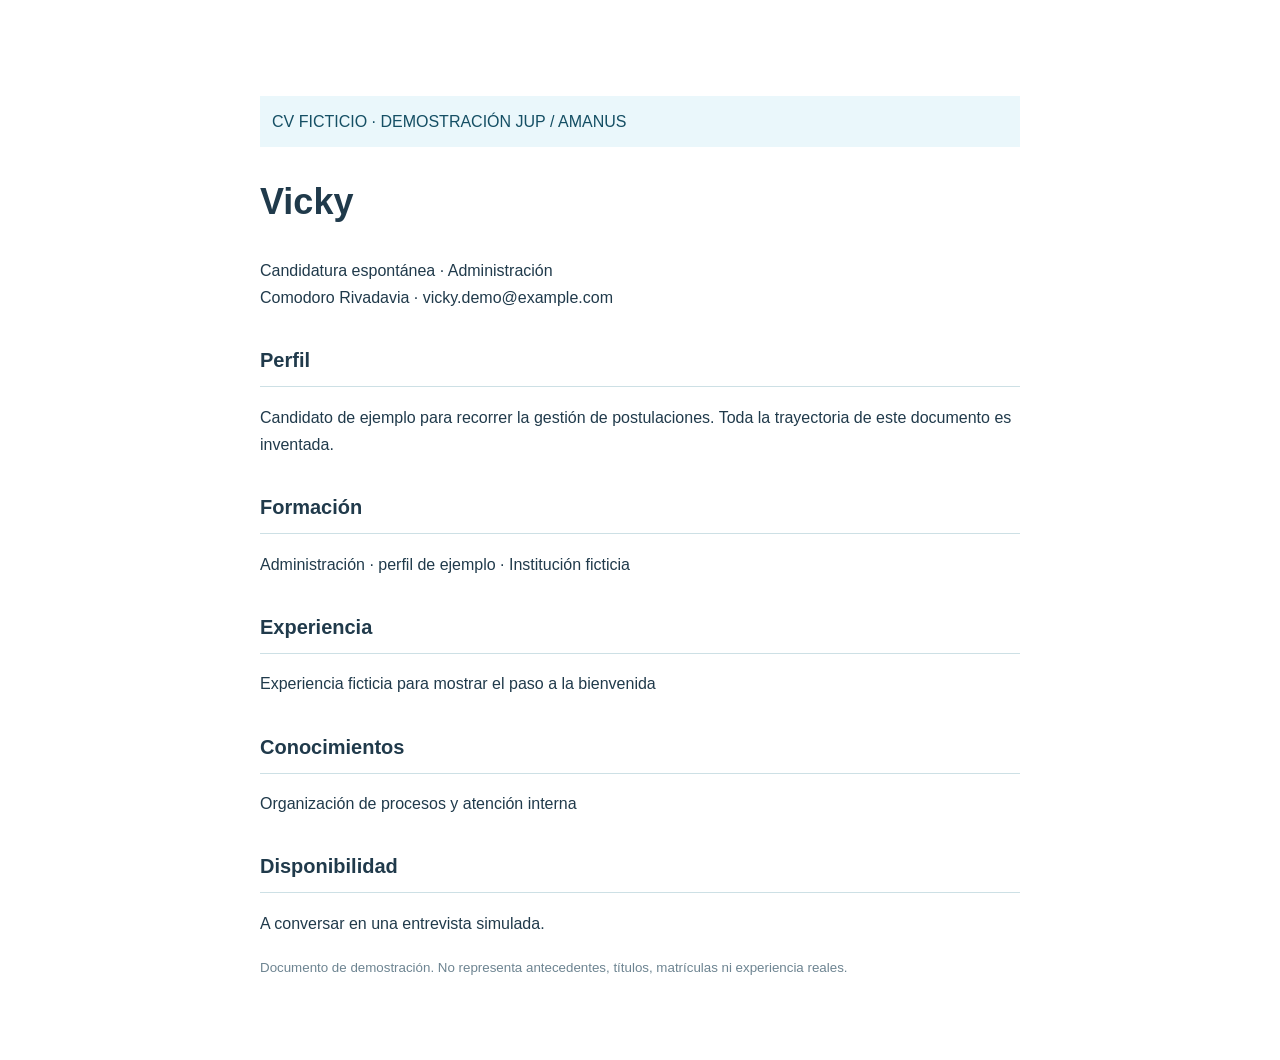
<file: cvs/jose-cv-demo.html>
<!doctype html><html lang="es-AR"><head><meta charset="utf-8"><meta name="viewport" content="width=device-width,initial-scale=1"><title>CV ficticio · Vicky</title><style>body{font:16px/1.7 Arial;color:#203a4b;max-width:760px;margin:50px auto;padding:30px}h1{font-size:36px}h2{font-size:20px;border-bottom:1px solid #cde0e5;padding-bottom:9px;margin-top:32px}.badge{background:#eaf7fb;padding:12px;color:#154f64}small{color:#6d8491}@media print{body{margin:0}}</style></head><body><p class="badge">CV FICTICIO · DEMOSTRACIÓN JUP / AMANUS</p><h1>Vicky</h1><p>Candidatura espontánea · Administración<br>Comodoro Rivadavia · vicky.demo@example.com</p><h2>Perfil</h2><p>Candidato de ejemplo para recorrer la gestión de postulaciones. Toda la trayectoria de este documento es inventada.</p><h2>Formación</h2><p>Administración · perfil de ejemplo · Institución ficticia</p><h2>Experiencia</h2><p>Experiencia ficticia para mostrar el paso a la bienvenida</p><h2>Conocimientos</h2><p>Organización de procesos y atención interna</p><h2>Disponibilidad</h2><p>A conversar en una entrevista simulada.</p><small>Documento de demostración. No representa antecedentes, títulos, matrículas ni experiencia reales.</small></body></html>
</file>
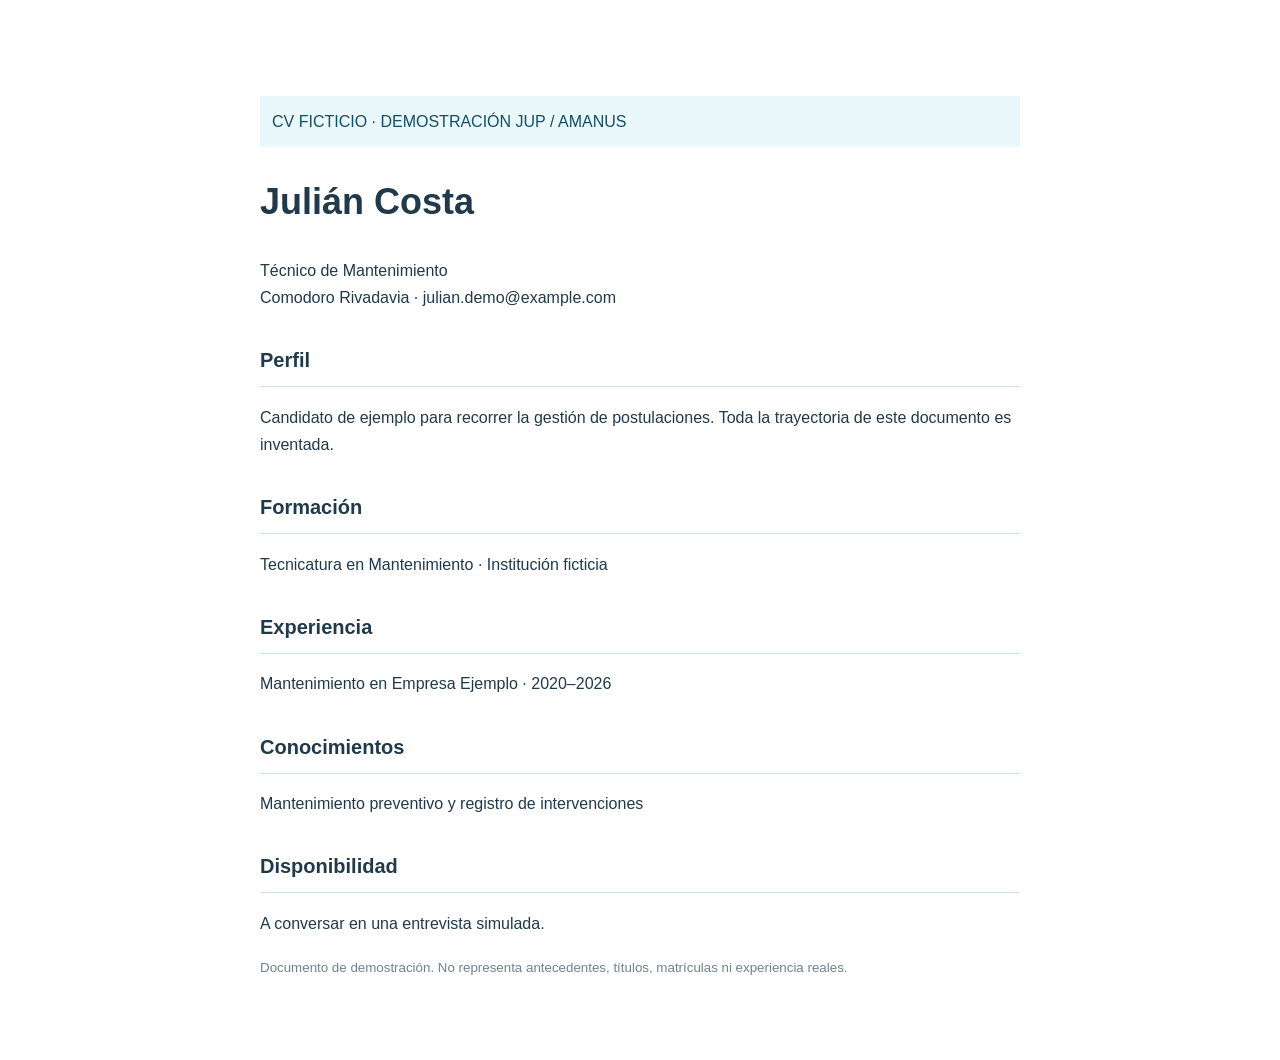
<file: cvs/julian-cv-demo.html>
<!doctype html><html lang="es-AR"><head><meta charset="utf-8"><meta name="viewport" content="width=device-width,initial-scale=1"><title>CV ficticio · Julián Costa</title><style>body{font:16px/1.7 Arial;color:#203a4b;max-width:760px;margin:50px auto;padding:30px}h1{font-size:36px}h2{font-size:20px;border-bottom:1px solid #cde0e5;padding-bottom:9px;margin-top:32px}.badge{background:#eaf7fb;padding:12px;color:#154f64}small{color:#6d8491}@media print{body{margin:0}}</style></head><body><p class="badge">CV FICTICIO · DEMOSTRACIÓN JUP / AMANUS</p><h1>Julián Costa</h1><p>Técnico de Mantenimiento<br>Comodoro Rivadavia · julian.demo@example.com</p><h2>Perfil</h2><p>Candidato de ejemplo para recorrer la gestión de postulaciones. Toda la trayectoria de este documento es inventada.</p><h2>Formación</h2><p>Tecnicatura en Mantenimiento · Institución ficticia</p><h2>Experiencia</h2><p>Mantenimiento en Empresa Ejemplo · 2020–2026</p><h2>Conocimientos</h2><p>Mantenimiento preventivo y registro de intervenciones</p><h2>Disponibilidad</h2><p>A conversar en una entrevista simulada.</p><small>Documento de demostración. No representa antecedentes, títulos, matrículas ni experiencia reales.</small></body></html>
</file>
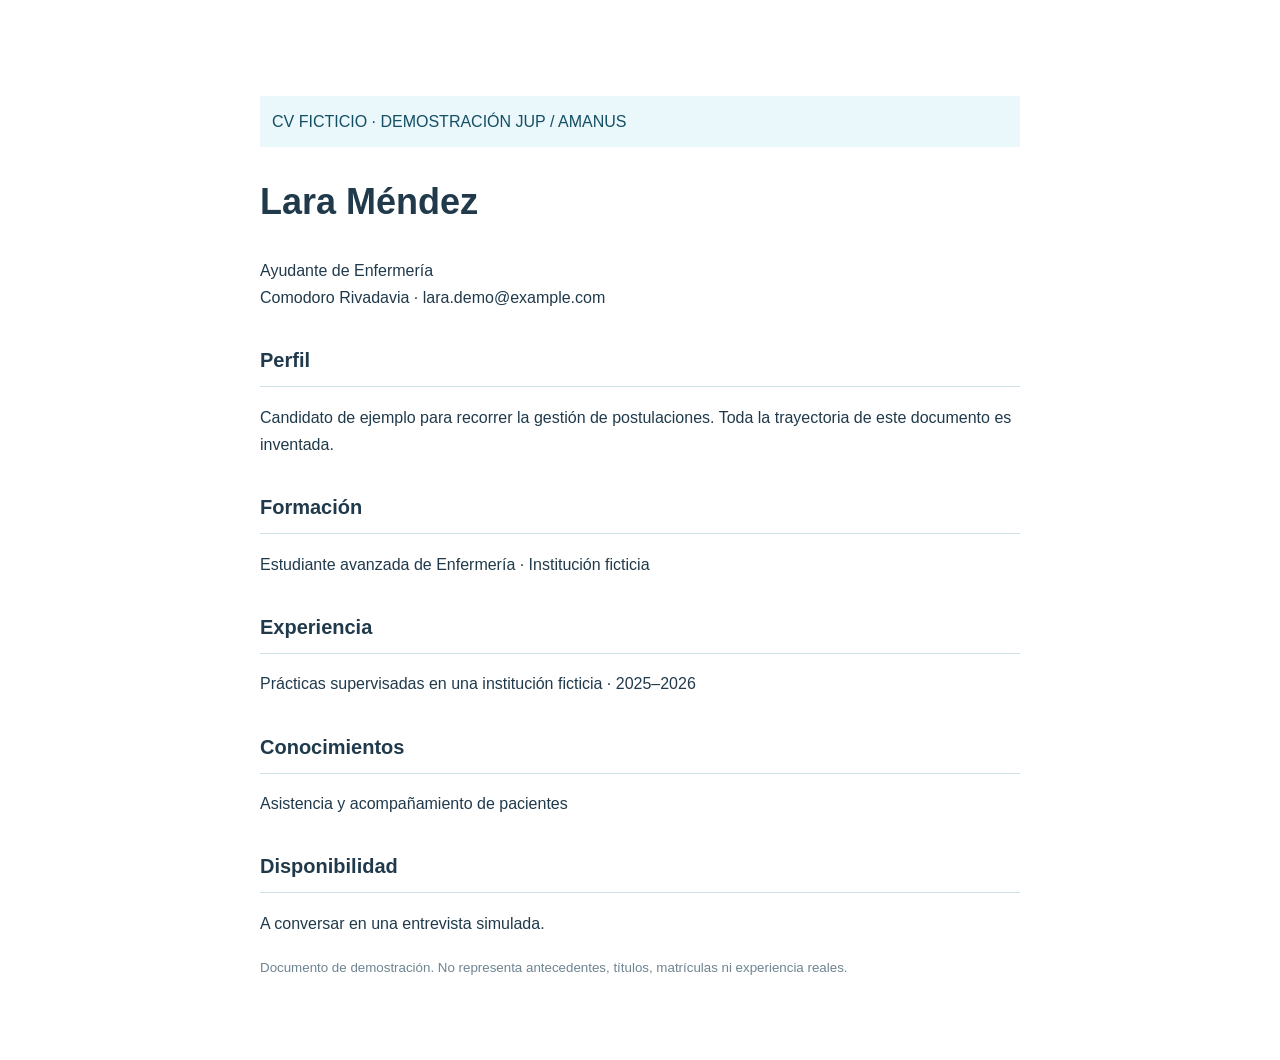
<file: cvs/lara-cv-demo.html>
<!doctype html><html lang="es-AR"><head><meta charset="utf-8"><meta name="viewport" content="width=device-width,initial-scale=1"><title>CV ficticio · Lara Méndez</title><style>body{font:16px/1.7 Arial;color:#203a4b;max-width:760px;margin:50px auto;padding:30px}h1{font-size:36px}h2{font-size:20px;border-bottom:1px solid #cde0e5;padding-bottom:9px;margin-top:32px}.badge{background:#eaf7fb;padding:12px;color:#154f64}small{color:#6d8491}@media print{body{margin:0}}</style></head><body><p class="badge">CV FICTICIO · DEMOSTRACIÓN JUP / AMANUS</p><h1>Lara Méndez</h1><p>Ayudante de Enfermería<br>Comodoro Rivadavia · lara.demo@example.com</p><h2>Perfil</h2><p>Candidato de ejemplo para recorrer la gestión de postulaciones. Toda la trayectoria de este documento es inventada.</p><h2>Formación</h2><p>Estudiante avanzada de Enfermería · Institución ficticia</p><h2>Experiencia</h2><p>Prácticas supervisadas en una institución ficticia · 2025–2026</p><h2>Conocimientos</h2><p>Asistencia y acompañamiento de pacientes</p><h2>Disponibilidad</h2><p>A conversar en una entrevista simulada.</p><small>Documento de demostración. No representa antecedentes, títulos, matrículas ni experiencia reales.</small></body></html>
</file>
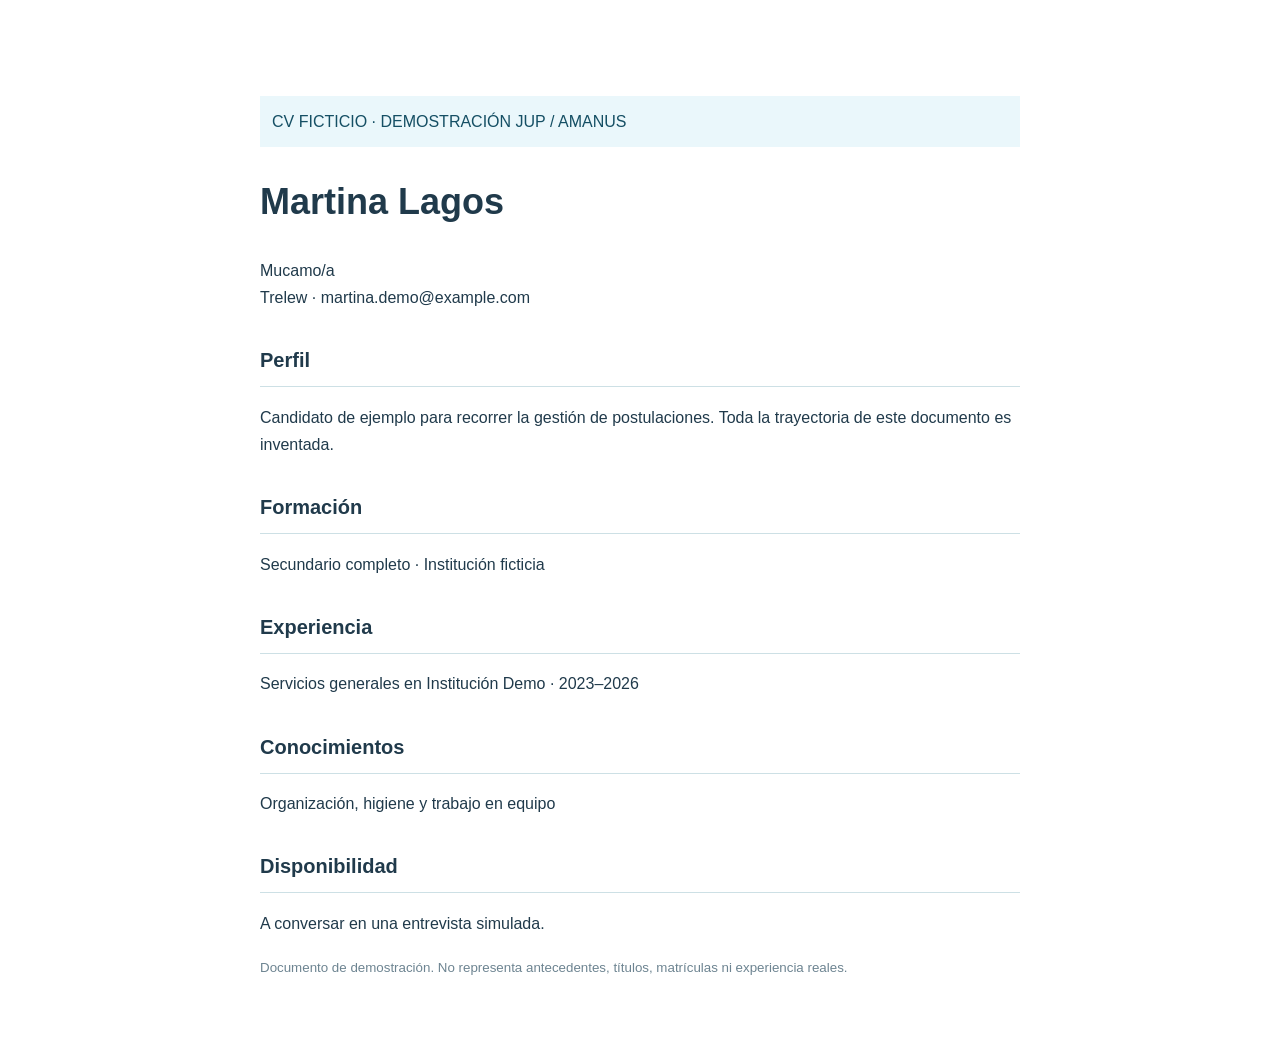
<file: cvs/martina-cv-demo.html>
<!doctype html><html lang="es-AR"><head><meta charset="utf-8"><meta name="viewport" content="width=device-width,initial-scale=1"><title>CV ficticio · Martina Lagos</title><style>body{font:16px/1.7 Arial;color:#203a4b;max-width:760px;margin:50px auto;padding:30px}h1{font-size:36px}h2{font-size:20px;border-bottom:1px solid #cde0e5;padding-bottom:9px;margin-top:32px}.badge{background:#eaf7fb;padding:12px;color:#154f64}small{color:#6d8491}@media print{body{margin:0}}</style></head><body><p class="badge">CV FICTICIO · DEMOSTRACIÓN JUP / AMANUS</p><h1>Martina Lagos</h1><p>Mucamo/a<br>Trelew · martina.demo@example.com</p><h2>Perfil</h2><p>Candidato de ejemplo para recorrer la gestión de postulaciones. Toda la trayectoria de este documento es inventada.</p><h2>Formación</h2><p>Secundario completo · Institución ficticia</p><h2>Experiencia</h2><p>Servicios generales en Institución Demo · 2023–2026</p><h2>Conocimientos</h2><p>Organización, higiene y trabajo en equipo</p><h2>Disponibilidad</h2><p>A conversar en una entrevista simulada.</p><small>Documento de demostración. No representa antecedentes, títulos, matrículas ni experiencia reales.</small></body></html>
</file>
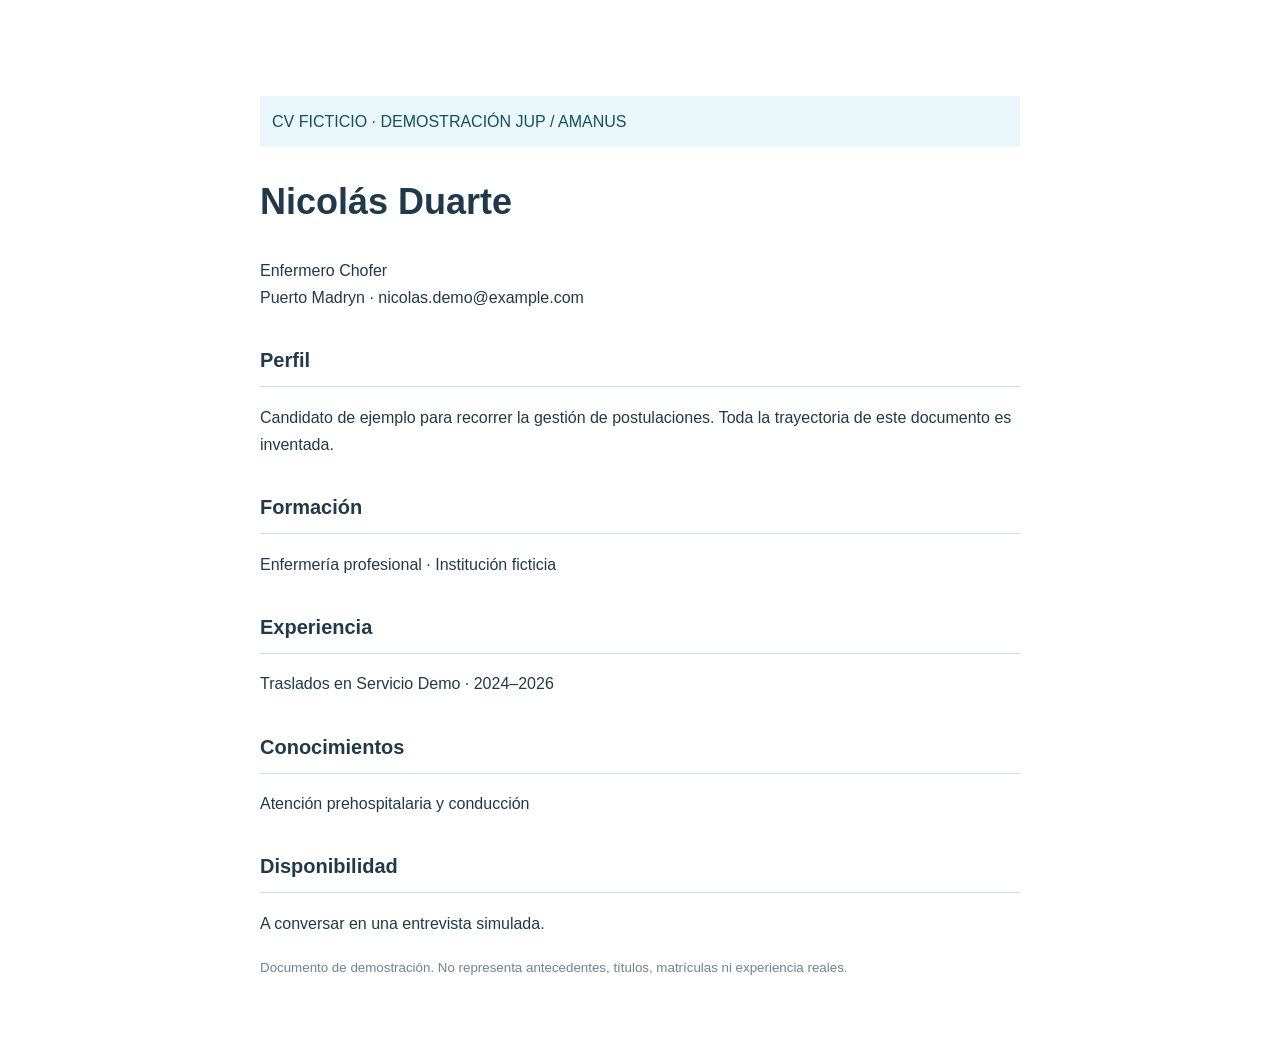
<file: cvs/nicolas-cv-demo.html>
<!doctype html><html lang="es-AR"><head><meta charset="utf-8"><meta name="viewport" content="width=device-width,initial-scale=1"><title>CV ficticio · Nicolás Duarte</title><style>body{font:16px/1.7 Arial;color:#203a4b;max-width:760px;margin:50px auto;padding:30px}h1{font-size:36px}h2{font-size:20px;border-bottom:1px solid #cde0e5;padding-bottom:9px;margin-top:32px}.badge{background:#eaf7fb;padding:12px;color:#154f64}small{color:#6d8491}@media print{body{margin:0}}</style></head><body><p class="badge">CV FICTICIO · DEMOSTRACIÓN JUP / AMANUS</p><h1>Nicolás Duarte</h1><p>Enfermero Chofer<br>Puerto Madryn · nicolas.demo@example.com</p><h2>Perfil</h2><p>Candidato de ejemplo para recorrer la gestión de postulaciones. Toda la trayectoria de este documento es inventada.</p><h2>Formación</h2><p>Enfermería profesional · Institución ficticia</p><h2>Experiencia</h2><p>Traslados en Servicio Demo · 2024–2026</p><h2>Conocimientos</h2><p>Atención prehospitalaria y conducción</p><h2>Disponibilidad</h2><p>A conversar en una entrevista simulada.</p><small>Documento de demostración. No representa antecedentes, títulos, matrículas ni experiencia reales.</small></body></html>
</file>
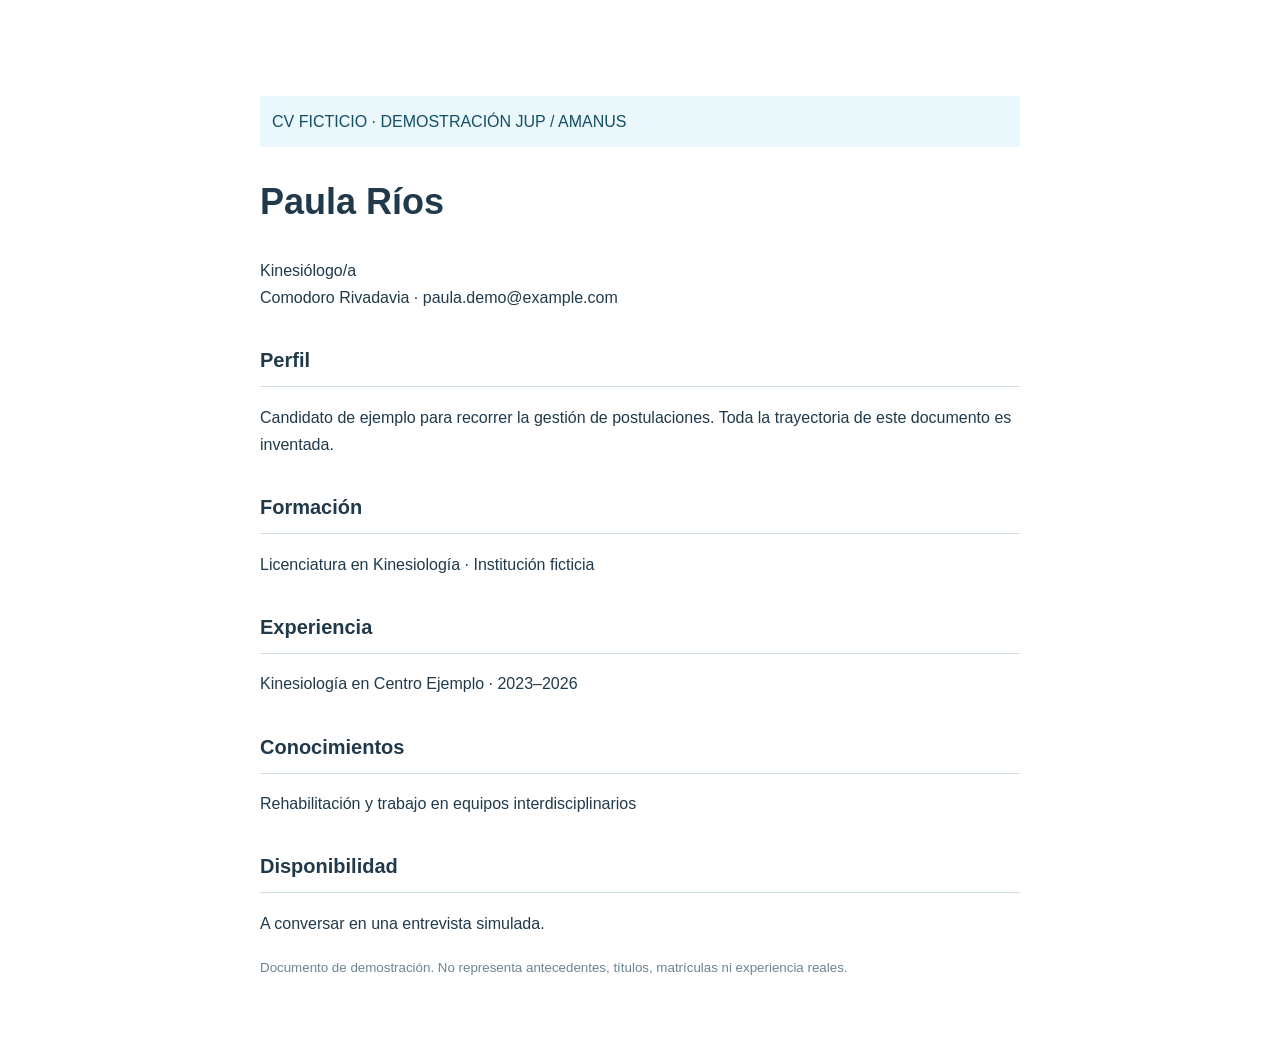
<file: cvs/paula-cv-demo.html>
<!doctype html><html lang="es-AR"><head><meta charset="utf-8"><meta name="viewport" content="width=device-width,initial-scale=1"><title>CV ficticio · Paula Ríos</title><style>body{font:16px/1.7 Arial;color:#203a4b;max-width:760px;margin:50px auto;padding:30px}h1{font-size:36px}h2{font-size:20px;border-bottom:1px solid #cde0e5;padding-bottom:9px;margin-top:32px}.badge{background:#eaf7fb;padding:12px;color:#154f64}small{color:#6d8491}@media print{body{margin:0}}</style></head><body><p class="badge">CV FICTICIO · DEMOSTRACIÓN JUP / AMANUS</p><h1>Paula Ríos</h1><p>Kinesiólogo/a<br>Comodoro Rivadavia · paula.demo@example.com</p><h2>Perfil</h2><p>Candidato de ejemplo para recorrer la gestión de postulaciones. Toda la trayectoria de este documento es inventada.</p><h2>Formación</h2><p>Licenciatura en Kinesiología · Institución ficticia</p><h2>Experiencia</h2><p>Kinesiología en Centro Ejemplo · 2023–2026</p><h2>Conocimientos</h2><p>Rehabilitación y trabajo en equipos interdisciplinarios</p><h2>Disponibilidad</h2><p>A conversar en una entrevista simulada.</p><small>Documento de demostración. No representa antecedentes, títulos, matrículas ni experiencia reales.</small></body></html>
</file>
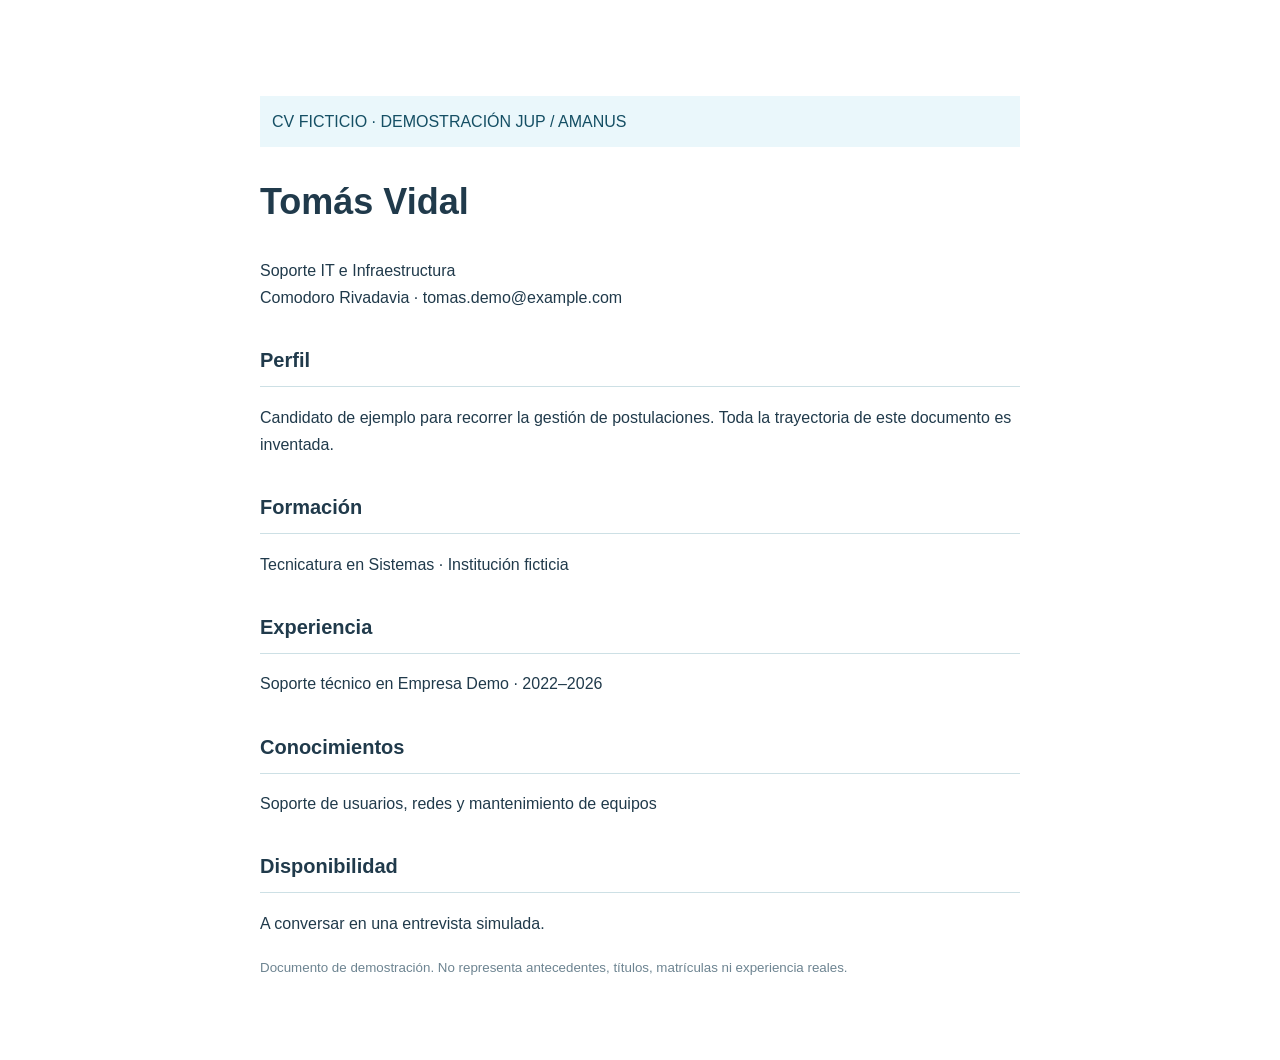
<file: cvs/tomas-cv-demo.html>
<!doctype html><html lang="es-AR"><head><meta charset="utf-8"><meta name="viewport" content="width=device-width,initial-scale=1"><title>CV ficticio · Tomás Vidal</title><style>body{font:16px/1.7 Arial;color:#203a4b;max-width:760px;margin:50px auto;padding:30px}h1{font-size:36px}h2{font-size:20px;border-bottom:1px solid #cde0e5;padding-bottom:9px;margin-top:32px}.badge{background:#eaf7fb;padding:12px;color:#154f64}small{color:#6d8491}@media print{body{margin:0}}</style></head><body><p class="badge">CV FICTICIO · DEMOSTRACIÓN JUP / AMANUS</p><h1>Tomás Vidal</h1><p>Soporte IT e Infraestructura<br>Comodoro Rivadavia · tomas.demo@example.com</p><h2>Perfil</h2><p>Candidato de ejemplo para recorrer la gestión de postulaciones. Toda la trayectoria de este documento es inventada.</p><h2>Formación</h2><p>Tecnicatura en Sistemas · Institución ficticia</p><h2>Experiencia</h2><p>Soporte técnico en Empresa Demo · 2022–2026</p><h2>Conocimientos</h2><p>Soporte de usuarios, redes y mantenimiento de equipos</p><h2>Disponibilidad</h2><p>A conversar en una entrevista simulada.</p><small>Documento de demostración. No representa antecedentes, títulos, matrículas ni experiencia reales.</small></body></html>
</file>
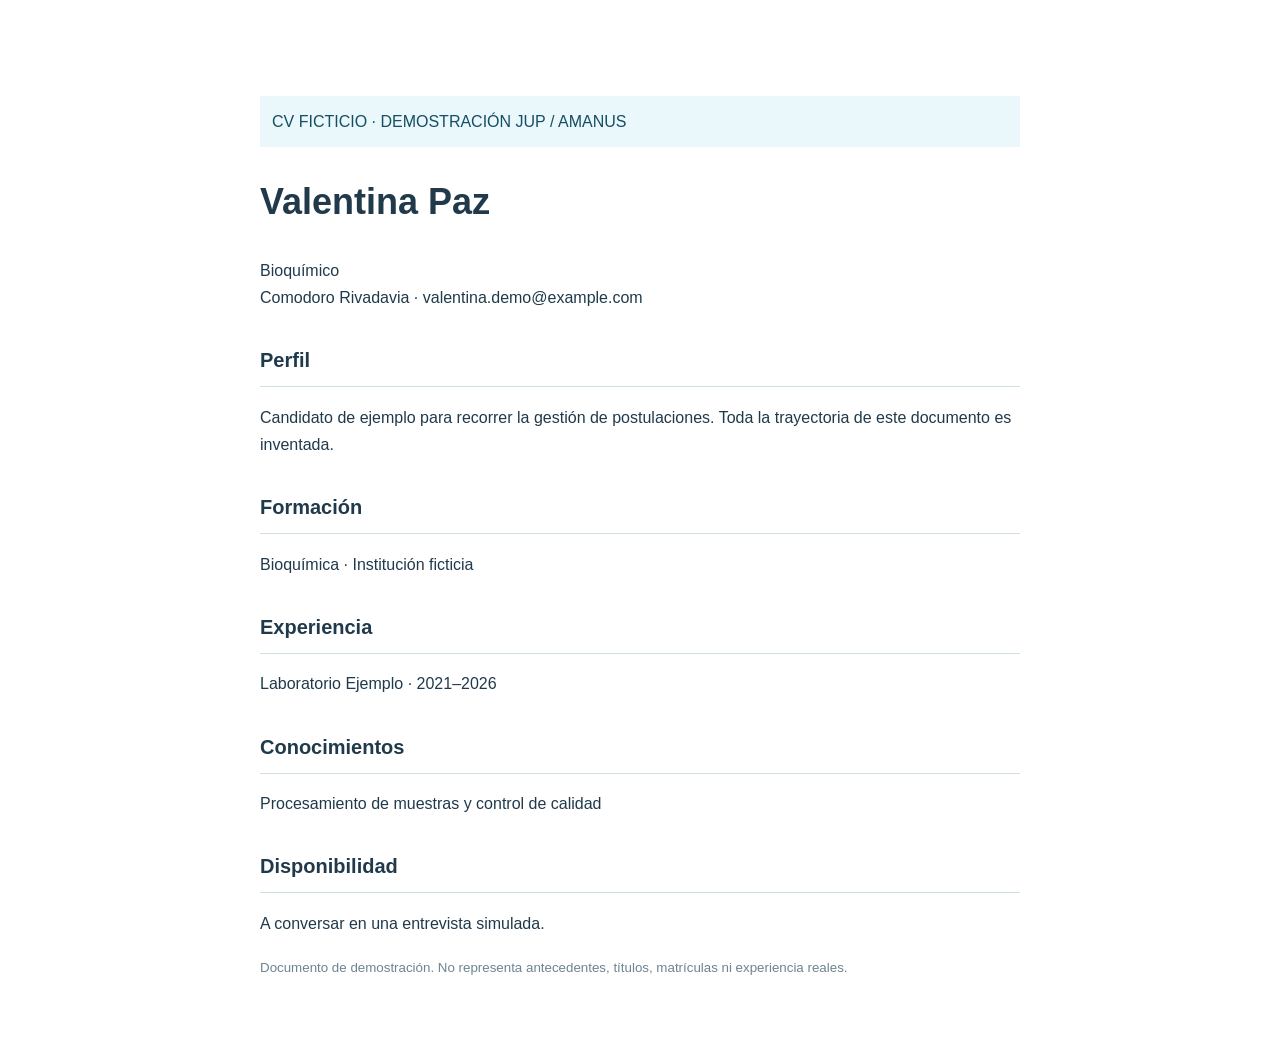
<file: cvs/valentina-cv-demo.html>
<!doctype html><html lang="es-AR"><head><meta charset="utf-8"><meta name="viewport" content="width=device-width,initial-scale=1"><title>CV ficticio · Valentina Paz</title><style>body{font:16px/1.7 Arial;color:#203a4b;max-width:760px;margin:50px auto;padding:30px}h1{font-size:36px}h2{font-size:20px;border-bottom:1px solid #cde0e5;padding-bottom:9px;margin-top:32px}.badge{background:#eaf7fb;padding:12px;color:#154f64}small{color:#6d8491}@media print{body{margin:0}}</style></head><body><p class="badge">CV FICTICIO · DEMOSTRACIÓN JUP / AMANUS</p><h1>Valentina Paz</h1><p>Bioquímico<br>Comodoro Rivadavia · valentina.demo@example.com</p><h2>Perfil</h2><p>Candidato de ejemplo para recorrer la gestión de postulaciones. Toda la trayectoria de este documento es inventada.</p><h2>Formación</h2><p>Bioquímica · Institución ficticia</p><h2>Experiencia</h2><p>Laboratorio Ejemplo · 2021–2026</p><h2>Conocimientos</h2><p>Procesamiento de muestras y control de calidad</p><h2>Disponibilidad</h2><p>A conversar en una entrevista simulada.</p><small>Documento de demostración. No representa antecedentes, títulos, matrículas ni experiencia reales.</small></body></html>
</file>
